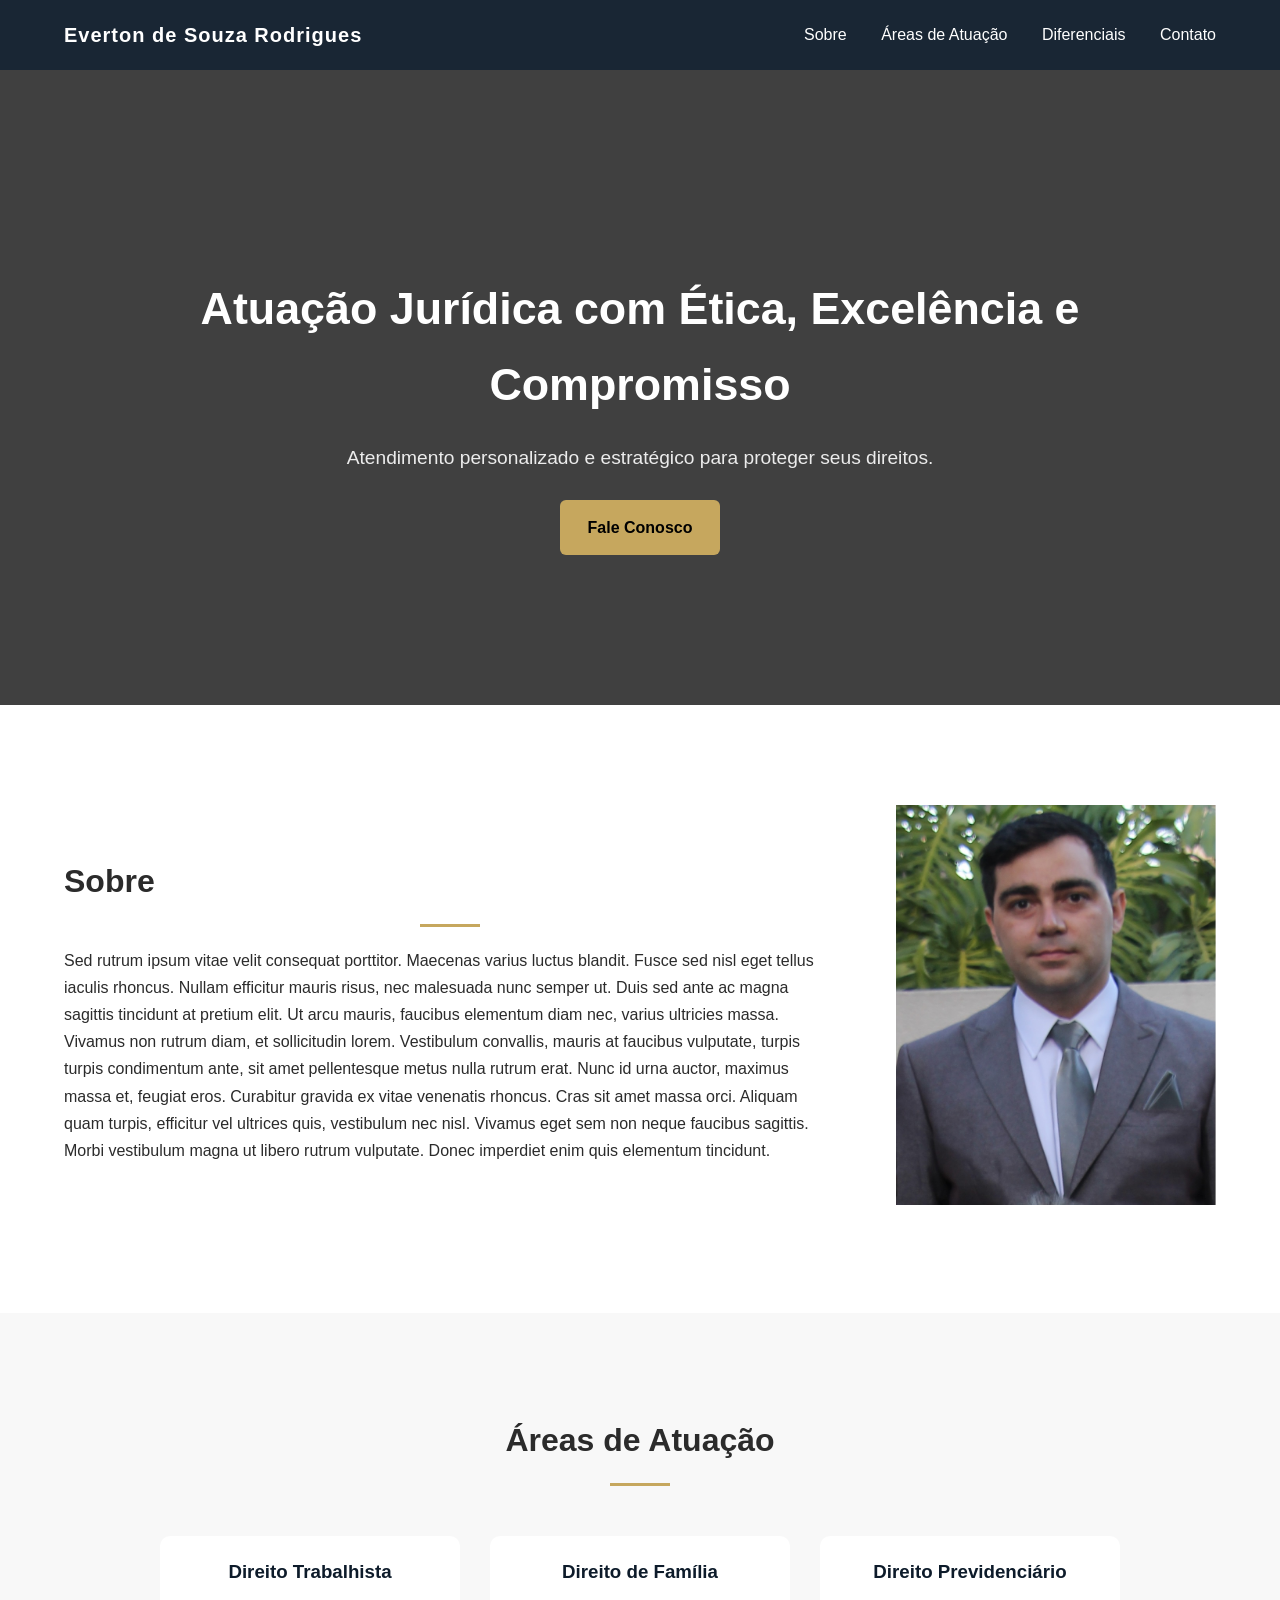
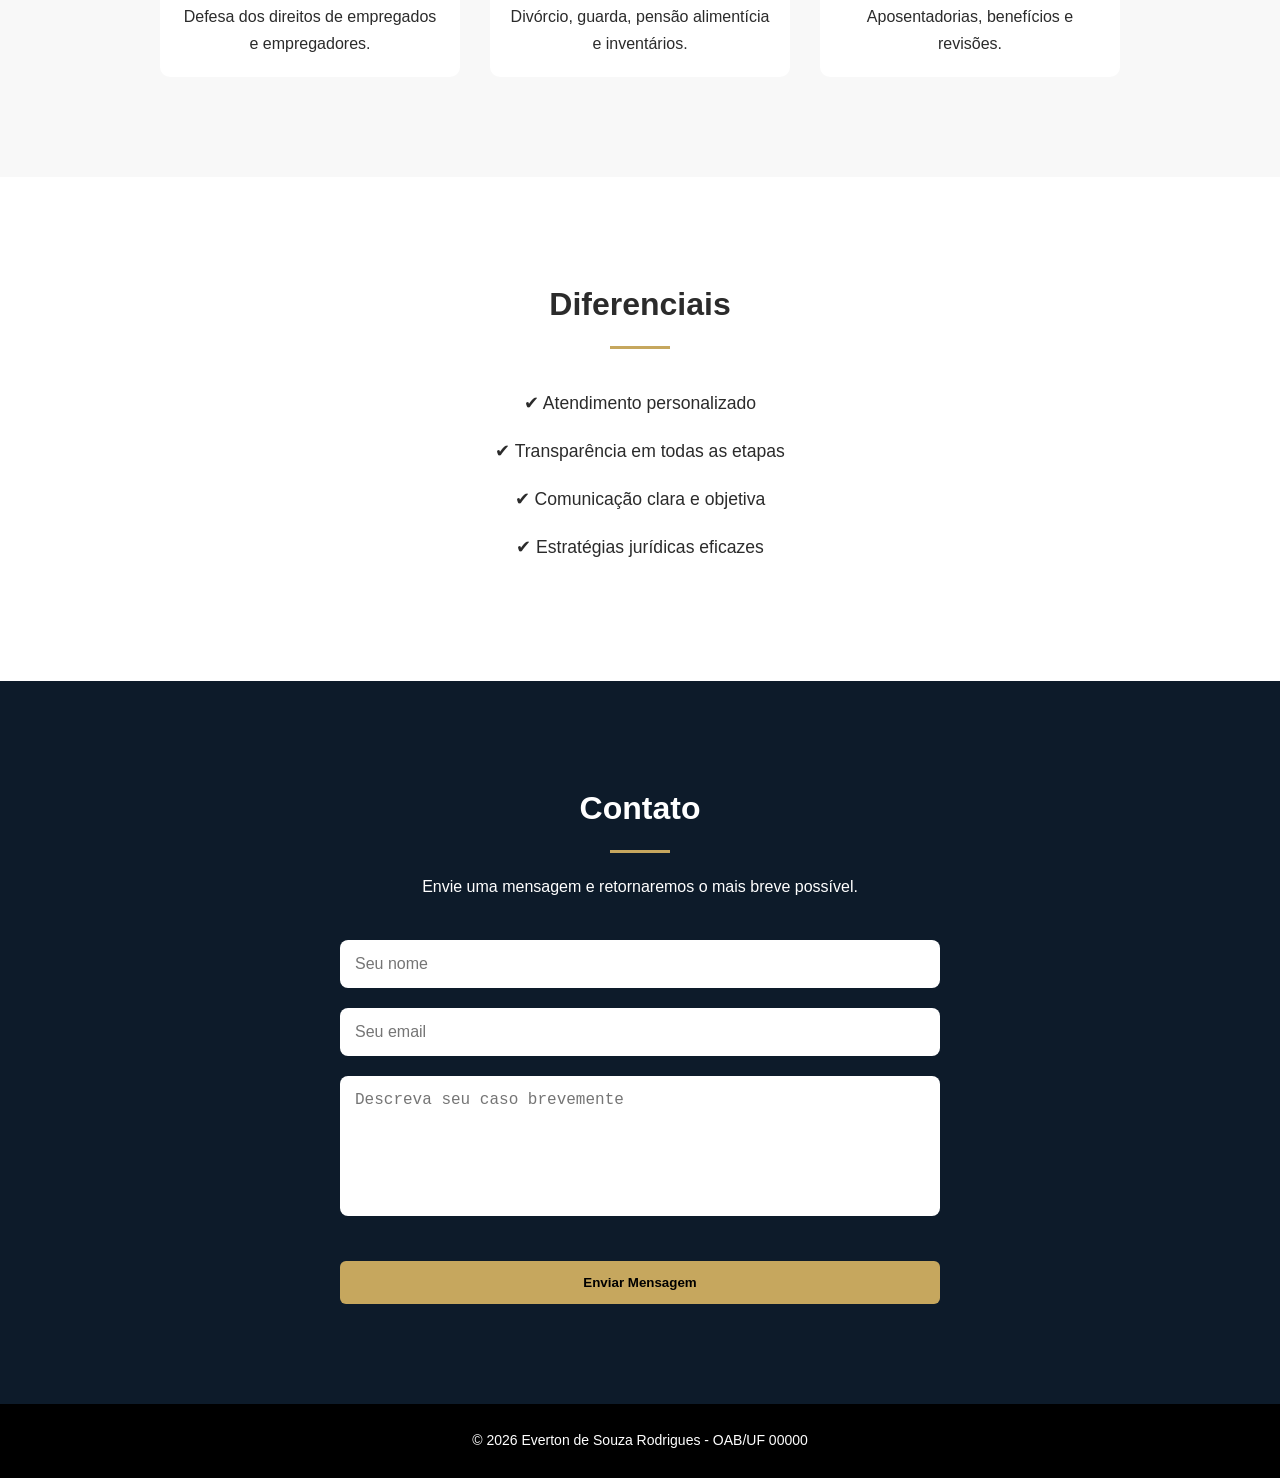
<file: index.html>
<!DOCTYPE html>
<html lang="pt-BR">
<head>
    <meta charset="UTF-8">
    <meta name="viewport" content="width=device-width, initial-scale=1.0">
    <title>Nome da Advogada | Advocacia</title>
    <link rel="stylesheet" href="style.css">
</head>
<body>

<header>
    <div class="container">
        <h1>Everton de Souza Rodrigues</h1>
        <nav>
            <a href="#sobre">Sobre</a>
            <a href="#areas">Áreas de Atuação</a>
            <a href="#diferenciais">Diferenciais</a>
            <a href="#contato">Contato</a>
        </nav>
    </div>
</header>

<section class="hero">
    <div class="container">
        <h2>Atuação Jurídica com Ética, Excelência e Compromisso</h2>
        <p>Atendimento personalizado e estratégico para proteger seus direitos.</p>
        <a href="#contato" class="btn">Fale Conosco</a>
    </div>
</section>

<section id="sobre" class="section">
    <div class="container sobre-container">

        <div class="sobre-texto">
            <h2>Sobre</h2>
            <p>
               Sed rutrum ipsum vitae velit consequat porttitor. Maecenas varius luctus blandit. Fusce sed nisl eget tellus iaculis rhoncus. Nullam efficitur mauris risus, nec malesuada nunc semper ut. Duis sed ante ac magna sagittis tincidunt at pretium elit. Ut arcu mauris, faucibus elementum diam nec, varius ultricies massa. Vivamus non rutrum diam, et sollicitudin lorem. Vestibulum convallis, mauris at faucibus vulputate, turpis turpis condimentum ante, sit amet pellentesque metus nulla rutrum erat. Nunc id urna auctor, maximus massa et, feugiat eros. Curabitur gravida ex vitae venenatis rhoncus. Cras sit amet massa orci. Aliquam quam turpis, efficitur vel ultrices quis, vestibulum nec nisl. Vivamus eget sem non neque faucibus sagittis. Morbi vestibulum magna ut libero rutrum vulputate. Donec imperdiet enim quis elementum tincidunt.
            </p>
        </div>

        <div class="sobre-img">
            <img src="/arquivos/Linked in.jpg" alt="Foto da Advogada">
        </div>

    </div>
</section>

<section id="areas" class="section bg-light">
    <div class="container">
        <h2>Áreas de Atuação</h2>

        <div class="cards">

            <a href="/paginas/trabalhista.html" class="card">
                <h3>Direito Trabalhista</h3>
                <p>Defesa dos direitos de empregados e empregadores.</p>
            </a>

            <a href="familia.html" class="card">
                <h3>Direito de Família</h3>
                <p>Divórcio, guarda, pensão alimentícia e inventários.</p>
            </a>

            <a href="previdenciario.html" class="card">
                <h3>Direito Previdenciário</h3>
                <p>Aposentadorias, benefícios e revisões.</p>
            </a>

        </div>

    </div>
</section>

<section id="diferenciais" class="section">
    <div class="container">
        <h2>Diferenciais</h2>
        <ul class="lista">
            <li>✔ Atendimento personalizado</li>
            <li>✔ Transparência em todas as etapas</li>
            <li>✔ Comunicação clara e objetiva</li>
            <li>✔ Estratégias jurídicas eficazes</li>
        </ul>
    </div>
</section>

<section id="contato" class="section bg-dark">
    <div class="container">
        <h2>Contato</h2>
        <p>Envie uma mensagem e retornaremos o mais breve possível.</p>

        <form action="https://formsubmit.co/evertondesr@gmail.com" method="POST" class="form-contato">

    <input type="text" name="nome" placeholder="Seu nome" required>

    <input type="email" name="email" placeholder="Seu email" required>

    <textarea name="mensagem" placeholder="Descreva seu caso brevemente" required></textarea>

    <button type="submit" class="btn">Enviar Mensagem</button>

    <!-- Proteção anti-spam -->
    <input type="hidden" name="_captcha" value="false">

    <!-- Assunto do email -->
    <input type="hidden" name="_subject" value="Novo contato pelo site">

    <!-- Enviar cópia para quem preencheu -->
    <input type="hidden" name="_autoresponse" 
           value="Recebemos sua mensagem. Em breve retornaremos o contato.">

    <!-- Redirecionamento -->
    <input type="hidden" name="_next" 
           value="https://SEUSITE.vercel.app/obrigado.html">

</form>
    </div>
    
</section>

<footer>
    <p>© 2026 Everton de Souza Rodrigues - OAB/UF 00000</p>
</footer>

<script src="script.js"></script>
</body>
</html>
</file>
<file: style.css>
/* RESET */
* {
    margin: 0;
    padding: 0;
    box-sizing: border-box;
}

body {
    font-family: "Segoe UI", Arial, sans-serif;
    line-height: 1.7;
    color: #2b2b2b;
    background-color: #ffffff;
}

/* CONTAINER */
.container {
    width: 90%;
    max-width: 1200px;
    margin: auto;
}

/* HEADER */
header {
    background: rgba(13, 27, 42, 0.95);
    color: white;
    padding: 18px 0;
    position: fixed;
    width: 100%;
    top: 0;
    z-index: 1000;
    backdrop-filter: blur(6px);
}

header h1 {
    font-size: 20px;
    font-weight: 600;
    letter-spacing: 1px;
}

header .container {
    display: flex;
    justify-content: space-between;
    align-items: center;
}

nav a {
    color: white;
    text-decoration: none;
    margin-left: 30px;
    font-weight: 500;
    transition: 0.3s;
}

nav a:hover {
    color: #c6a75e;
}

/* HERO */
.hero {
    background: linear-gradient(rgba(0,0,0,0.75), rgba(0,0,0,0.75)),
    url("https://images.unsplash.com/photo-1589829545856-d10d557cf95f");
    background-size: cover;
    background-position: center;
    color: white;
    padding: 200px 0 150px 0;
    text-align: center;
    margin-top: 70px;
}

.hero h2 {
    font-size: 2.8rem;
    margin-bottom: 20px;
    font-weight: 600;
}

.hero p {
    font-size: 1.2rem;
    opacity: 0.9;
}

/* SEÇÕES */
.section {
    padding: 100px 0;
    text-align: center;
}

.section h2 {
    font-size: 2rem;
    margin-bottom: 20px;
    position: relative;
}

.section h2::after {
    content: "";
    width: 60px;
    height: 3px;
    background: #c6a75e;
    display: block;
    margin: 15px auto 0;
}

/* BACKGROUNDS */
.bg-light {
    background: #f8f8f8;
}

.bg-dark {
    background: #0d1b2a;
    color: white;
}

/* CARDS */
.cards {
    display: flex;
    gap: 30px;
    margin-top: 50px;
    flex-wrap: wrap;
    justify-content: center;
}

.card {
    text-decoration: none;
    color: inherit;
    background: white;
    padding: 20px;
    border-radius: 10px;
    transition: 0.3s;
    display: block;
     width: 300px;
}

.card:hover {
    transform: translateY(-5px);
    box-shadow: 0 8px 20px rgba(0,0,0,0.15);
}

.card h3 {
    margin-bottom: 15px;
    color: #0d1b2a;
}

/* LISTA */
.lista {
    list-style: none;
    margin-top: 40px;
}

.lista li {
    margin-bottom: 18px;
    font-size: 1.1rem;
}

/* BOTÕES */
.btn {
    display: inline-block;
    background: #c6a75e;
    color: black;
    padding: 14px 28px;
    text-decoration: none;
    border-radius: 6px;
    margin-top: 25px;
    font-weight: bold;
    transition: 0.3s ease;
}

.btn:hover {
    background: #b8944f;
    transform: translateY(-2px);
}

.btn-outline {
    display: inline-block;
    border: 2px solid #c6a75e;
    color: #c6a75e;
    padding: 14px 28px;
    text-decoration: none;
    border-radius: 6px;
    margin-top: 25px;
    transition: 0.3s ease;
}

.btn-outline:hover {
    background: #c6a75e;
    color: black;
}

/* FORMULÁRIO CONTATO */
#contato form {
    max-width: 600px;
    margin: 40px auto 0;
    display: flex;
    flex-direction: column;
    gap: 20px;
}

#contato input,
#contato textarea {
    padding: 15px;
    font-size: 16px;
    border-radius: 8px;
    border: none;
    outline: none;
}

#contato textarea {
    min-height: 140px;
    resize: none;
}

#contato button {
    border: none;
    cursor: pointer;
}

/* FOOTER */
footer {
    background: #000;
    color: white;
    text-align: center;
    padding: 25px 0;
    font-size: 14px;
}

/*imagem*/
.sobre-img img {
    width: 320px;
    height: 400px;
}

.sobre-container {
    display: flex;
    align-items: center;
    justify-content: center; /* 👈 muda aqui */
    gap: 60px;
    text-align: left;
}

/* PAGINA TRABALHISTA */
.hero-interna {
    background-color: #1c1c1c;
    color: white;
    padding: 80px 0;
    text-align: center;
}

.hero-interna h2 {
    font-size: 36px;
    margin-bottom: 15px;
}

.hero-interna p {
    font-size: 18px;
    opacity: 0.9;
}

/* RESPONSIVO */
@media(max-width: 768px) {

    header .container {
        flex-direction: column;
    }

    nav {
        margin-top: 15px;
    }

    nav a {
        margin: 0 10px;
    }

    .hero {
        padding: 150px 20px;
    }

    .hero h2 {
        font-size: 2rem;
    }

    .cards {
        flex-direction: column;
        align-items: center;
    }
}



@media (max-width: 768px) {

  .sobre-container {
    flex-direction: column;
    text-align: center;
  }

  .sobre-img {
    margin-bottom: 20px;
  }

}
</file>
